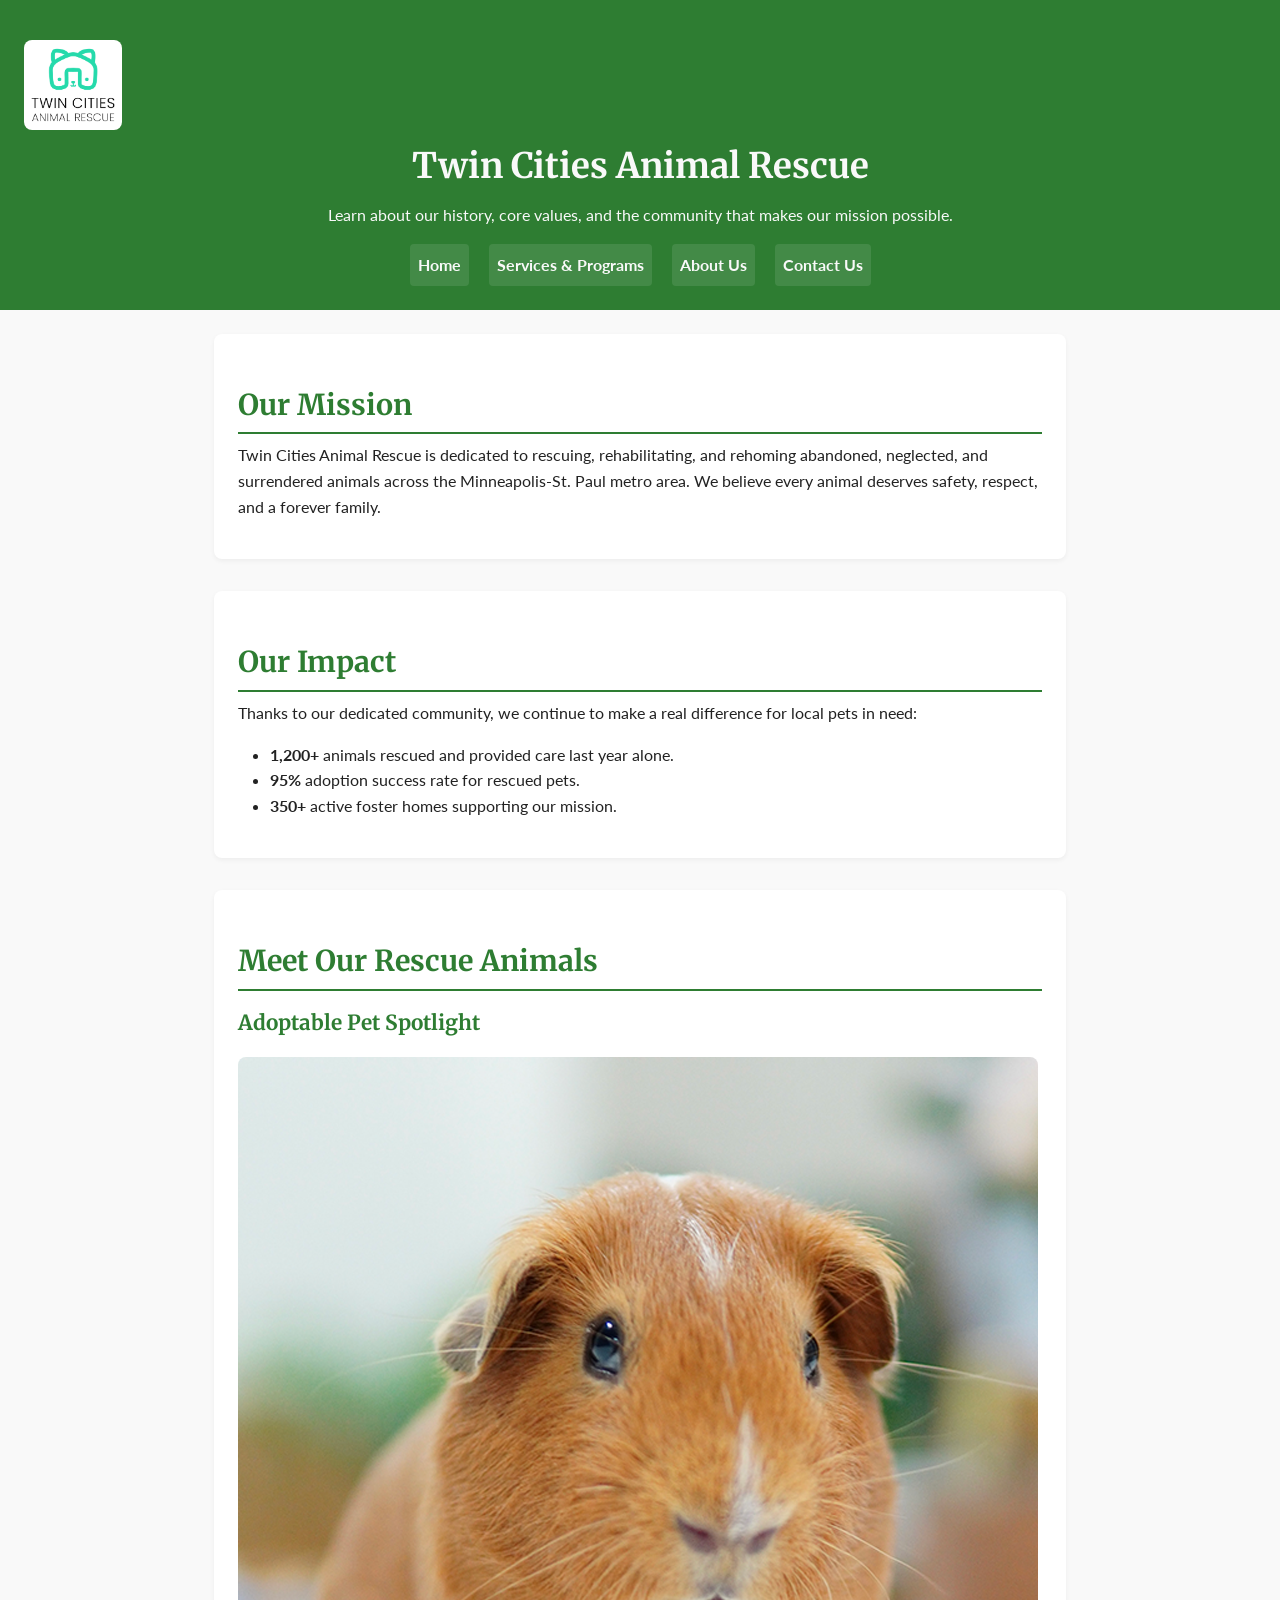
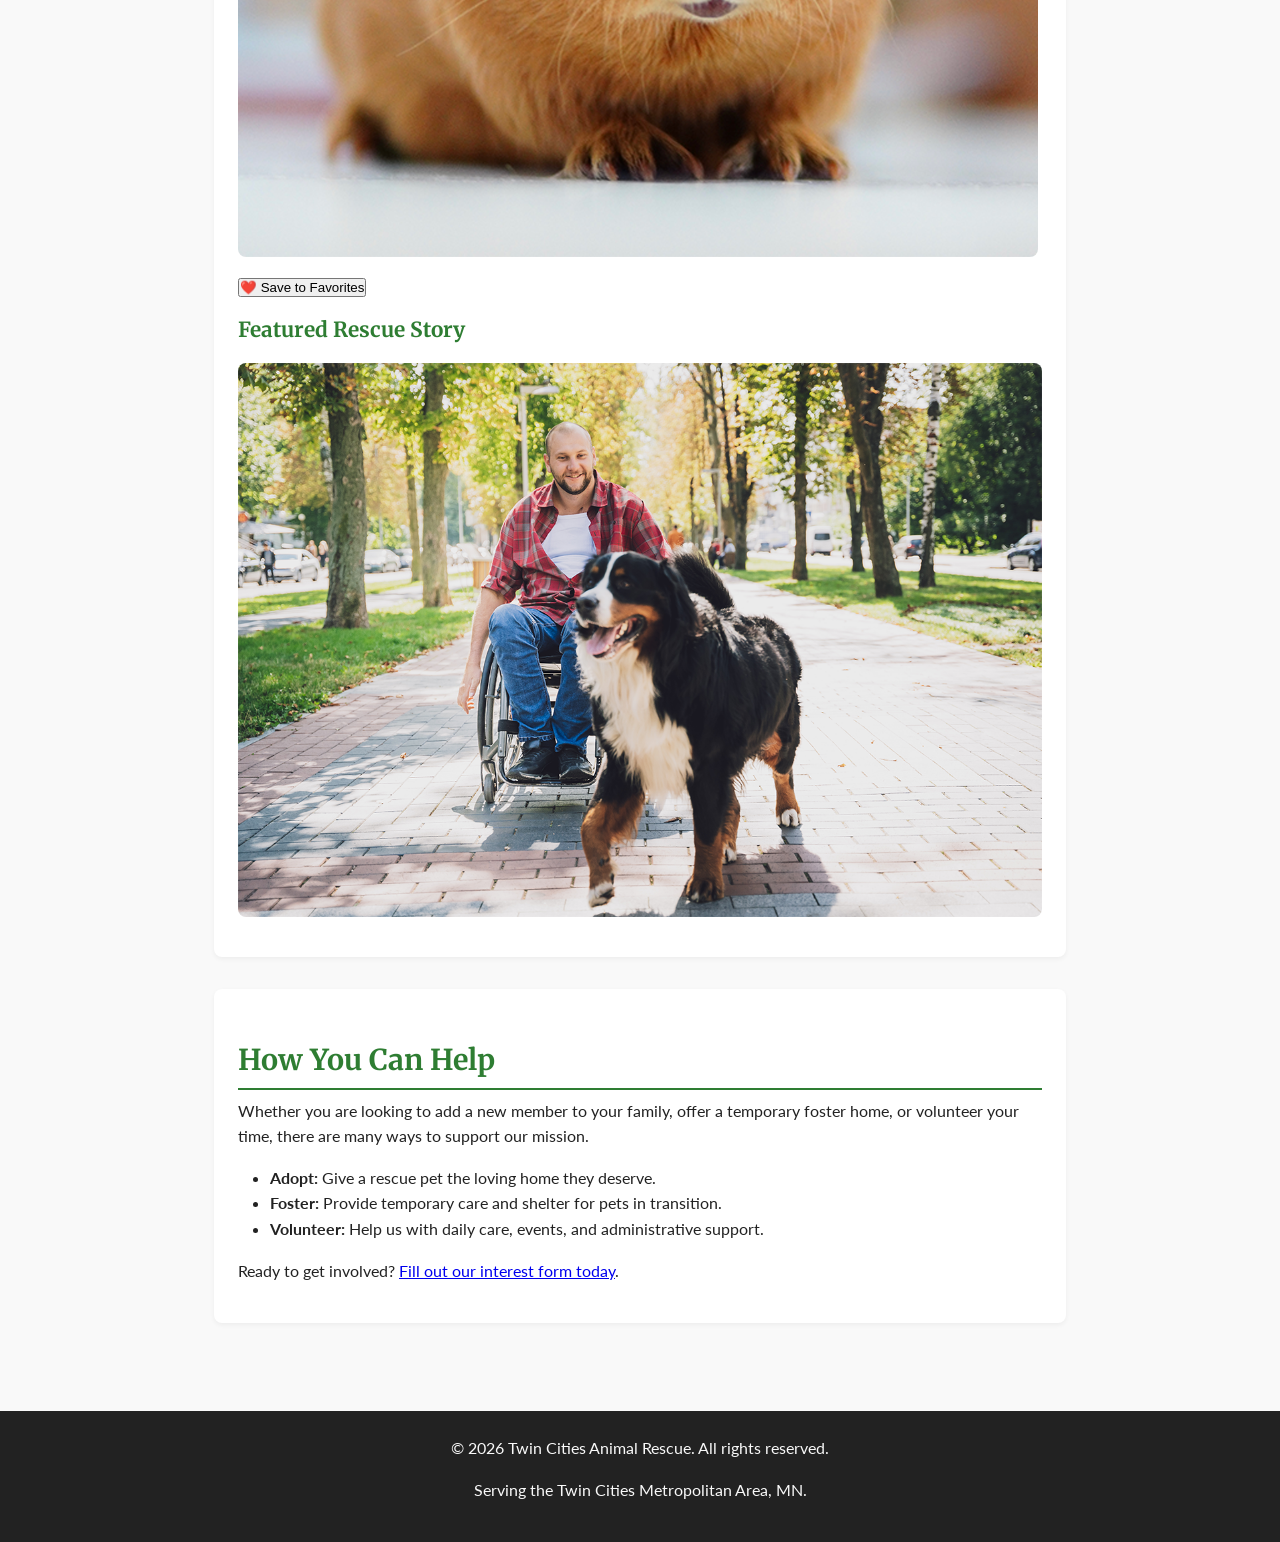
<file: index.html>
<!DOCTYPE html>
<html lang="en">
<head>
    <meta charset="UTF-8">
    <meta name="viewport" content="width=device-width, initial-scale=1.0">
    <title>Home - Twin Cities Animal Rescue</title>
    <!-- Linking your CSS and JavaScript files -->
    <script src="./script.js" defer></script>
    <link rel="stylesheet" href="./style.css">
</head>
<body>

    <header>
        <img src="assets/images/rescue-logo_c.png" alt="Twin Cities Animal Rescue Logo">
        <h1>Twin Cities Animal Rescue</h1>
        <p>Learn about our history, core values, and the community that makes our mission possible.</p>
        
        <nav>
            <ul>
                <li><a href="index.html">Home</a></li>
                <li><a href="services.html">Services &amp; Programs</a></li>
                <li><a href="about.html">About Us</a></li>
                <li><a href="contact.html">Contact Us</a></li>
            </ul>
        </nav>
    </header>

    <main>
        <section>
            <h2>Our Mission</h2>
            <p>Twin Cities Animal Rescue is dedicated to rescuing, rehabilitating, and rehoming abandoned, neglected, and surrendered animals across the Minneapolis-St. Paul metro area. We believe every animal deserves safety, respect, and a forever family.</p>
        </section>

        <section>
            <h2>Our Impact</h2>
            <p>Thanks to our dedicated community, we continue to make a real difference for local pets in need:</p>
            <ul>
                <li><strong>1,200+</strong> animals rescued and provided care last year alone.</li>
                <li><strong>95%</strong> adoption success rate for rescued pets.</li>
                <li><strong>350+</strong> active foster homes supporting our mission.</li>
            </ul>
        </section>

        <section>
            <h2>Meet Our Rescue Animals</h2>
            <div>
                <h3>Adoptable Pet Spotlight</h3>
                <img src="assets/images/rescue-pet_c.png" alt="A friendly rescue dog waiting patiently for adoption at Twin Cities Animal Rescue.">
                <!-- Interactive feature hooks for script.js -->
                <button id="favorite-btn" type="button">❤️ Save to Favorites</button>
            </div>

            <div>
                <h3>Featured Rescue Story</h3>
                <picture>
                    <source media="(min-width: 768px)" srcset="assets/images/rescue-feature-large_c.png">
                    <img src="assets/images/rescue-feature-small_c.png" alt="A volunteer happily playing with a rescued cat in a bright community room.">
                </picture>
            </div>
        </section>

        <section>
            <h2>How You Can Help</h2>
            <p>Whether you are looking to add a new member to your family, offer a temporary foster home, or volunteer your time, there are many ways to support our mission.</p>
            <ul>
                <li><strong>Adopt:</strong> Give a rescue pet the loving home they deserve.</li>
                <li><strong>Foster:</strong> Provide temporary care and shelter for pets in transition.</li>
                <li><strong>Volunteer:</strong> Help us with daily care, events, and administrative support.</li>
            </ul>
            <p>Ready to get involved? <a href="contact.html">Fill out our interest form today</a>.</p>
        </section>
    </main>

    <footer>
        <p>&copy; 2026 Twin Cities Animal Rescue. All rights reserved.</p>
        <p>Serving the Twin Cities Metropolitan Area, MN.</p>
    </footer>

</body>
</html>
</file>
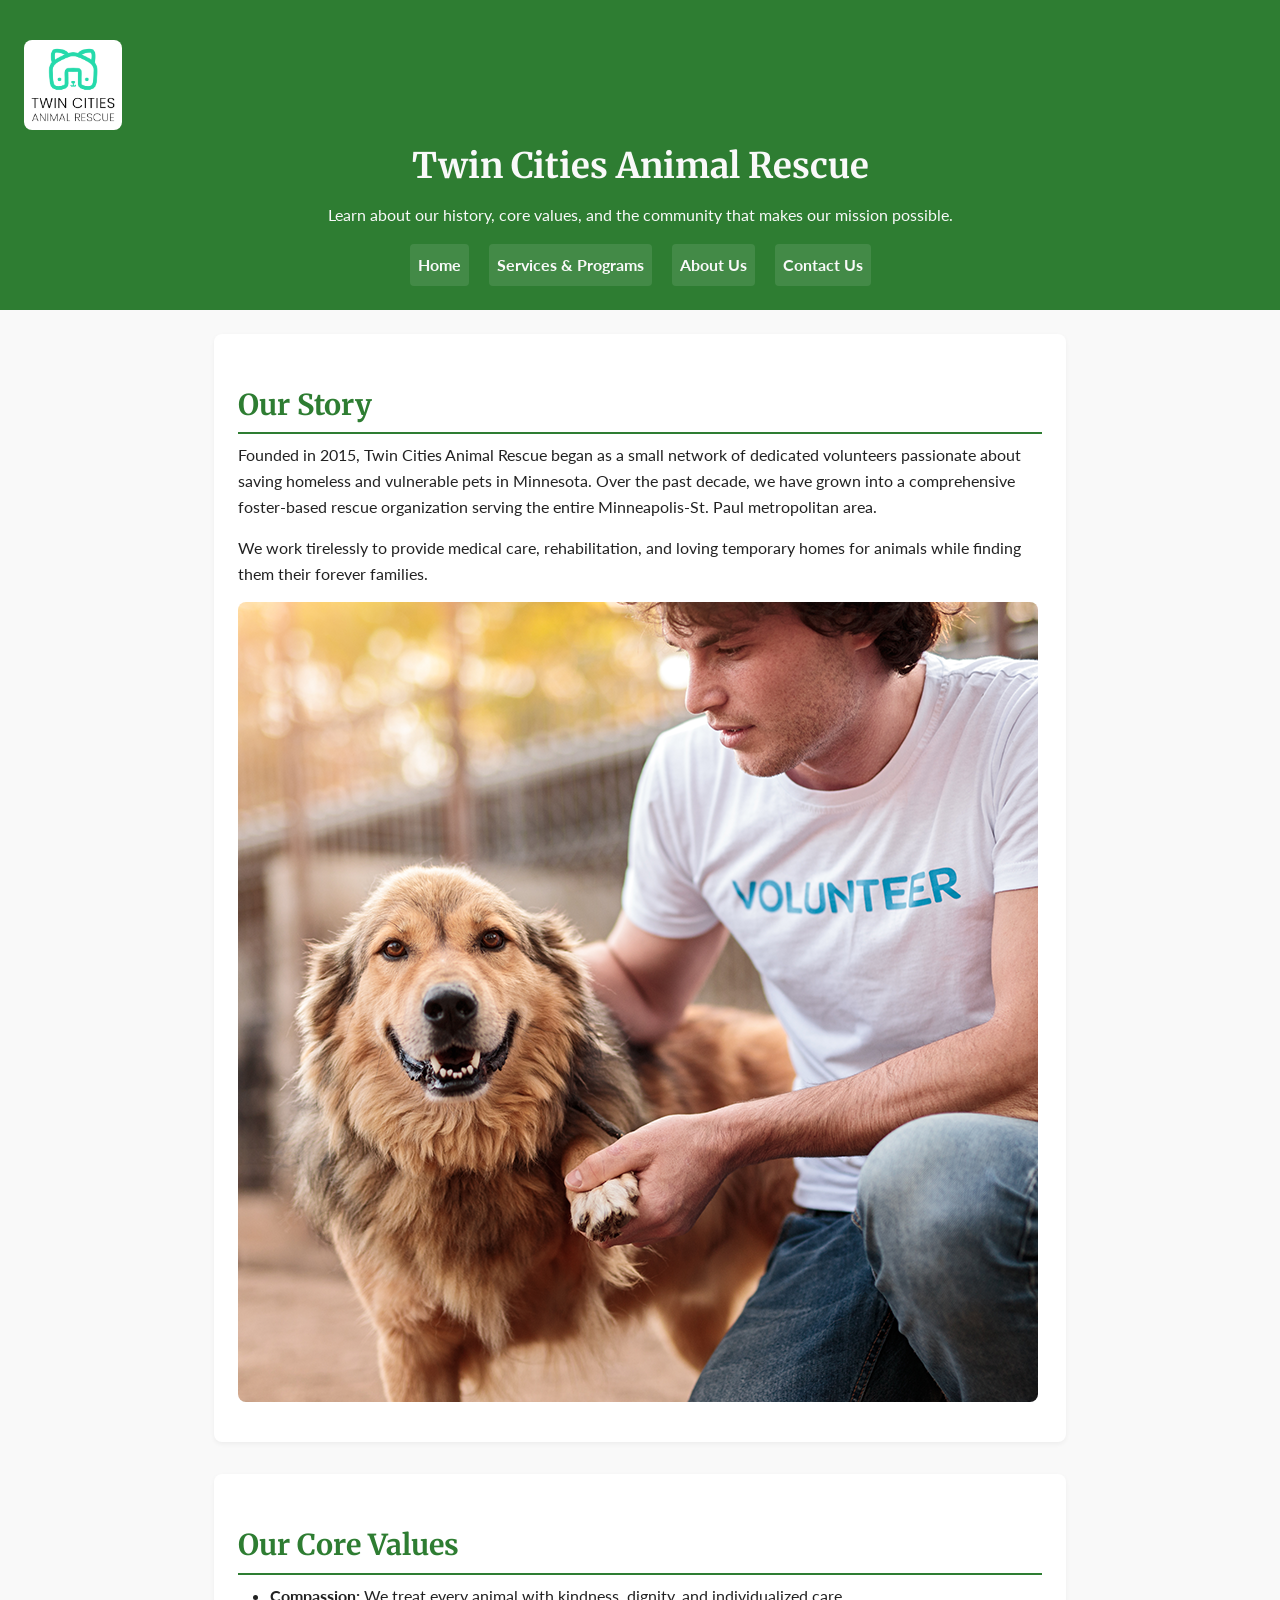
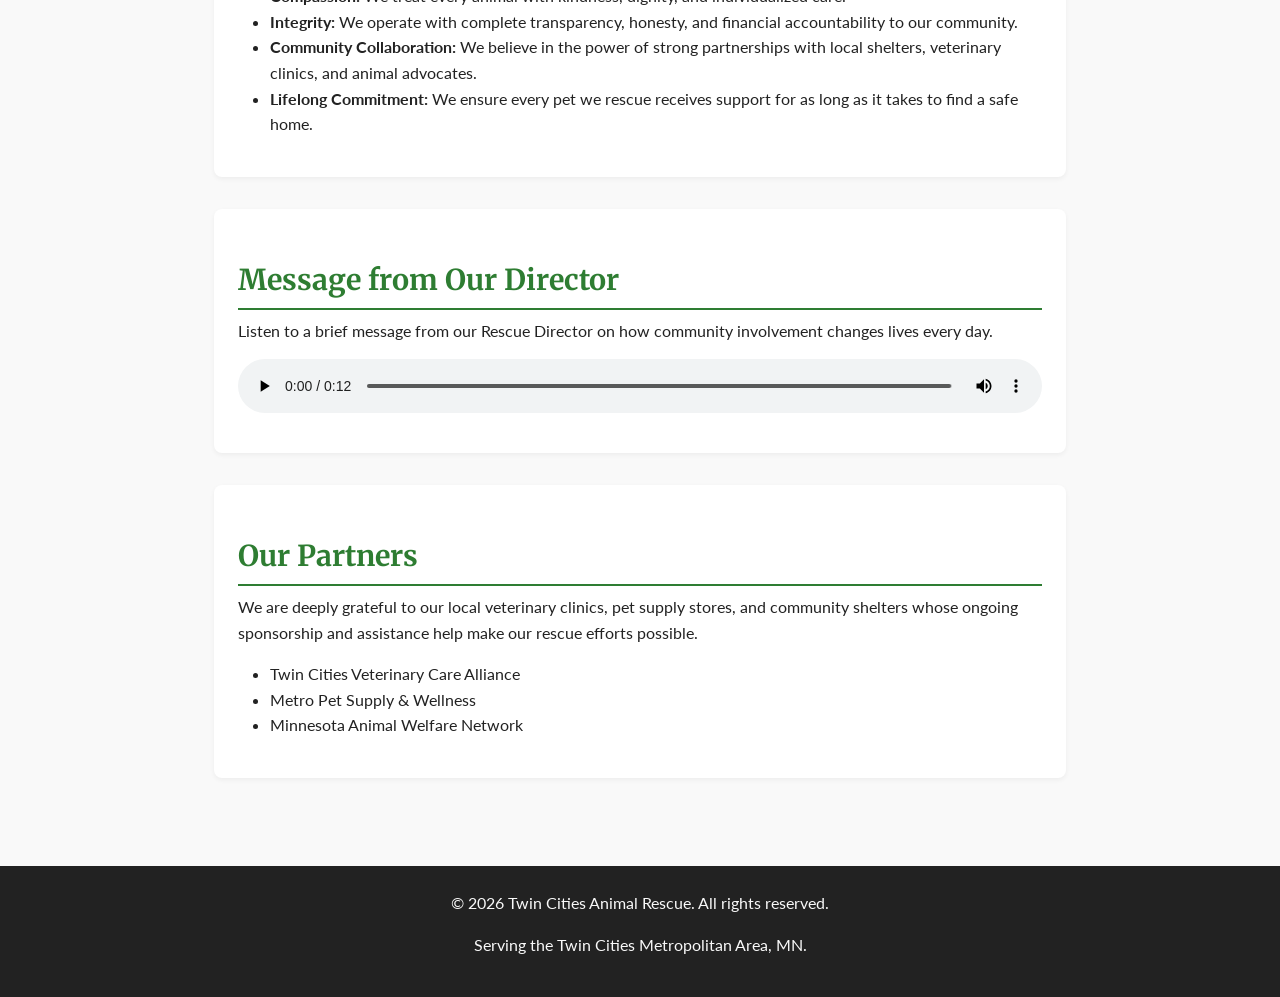
<file: about.html>
<!DOCTYPE html>
<html lang="en">
<head>
    <script src="script.js" defer></script>
    <link rel="stylesheet" href="style.css">
    <meta charset="UTF-8">
    <meta name="viewport" content="width=device-width, initial-scale=1.0">
    <title>About Us - Twin Cities Animal Rescue</title>
</head>
<body>

    <header>
        <img src="assets/images/rescue-logo_c.png" alt="Twin Cities Animal Rescue Logo">
        <h1>Twin Cities Animal Rescue</h1>
        <p>Learn about our history, core values, and the community that makes our mission possible.</p>
        
        <nav>
            <ul>
                <li><a href="index.html">Home</a></li>
                <li><a href="services.html">Services &amp; Programs</a></li>
                <li><a href="about.html">About Us</a></li>
                <li><a href="contact.html">Contact Us</a></li>
            </ul>
        </nav>
    </header>

    <main>
        <section>
            <h2>Our Story</h2>
            <p>Founded in 2015, Twin Cities Animal Rescue began as a small network of dedicated volunteers passionate about saving homeless and vulnerable pets in Minnesota. Over the past decade, we have grown into a comprehensive foster-based rescue organization serving the entire Minneapolis-St. Paul metropolitan area.</p>
            <p>We work tirelessly to provide medical care, rehabilitation, and loving temporary homes for animals while finding them their forever families.</p>
            
            <div>
                <img src="assets/images/rescue-volunteer_c.png" alt="A dedicated volunteer smiling while holding a newly rescued dog at a community shelter event.">
            </div>
        </section>

        <section>
            <h2>Our Core Values</h2>
            <ul>
                <li><strong>Compassion:</strong> We treat every animal with kindness, dignity, and individualized care.</li>
                <li><strong>Integrity:</strong> We operate with complete transparency, honesty, and financial accountability to our community.</li>
                <li><strong>Community Collaboration:</strong> We believe in the power of strong partnerships with local shelters, veterinary clinics, and animal advocates.</li>
                <li><strong>Lifelong Commitment:</strong> We ensure every pet we rescue receives support for as long as it takes to find a safe home.</li>
            </ul>
        </section>

       <section>
            <h2>Message from Our Director</h2>
            <p>Listen to a brief message from our Rescue Director on how community involvement changes lives every day.</p>
            
            <audio controls>
                <source src="assets/audio/rescue-message_c.mp3" type="audio/mpeg">
                Your browser does not support the audio element. Please download or listen to our message on our official social channels.
            </audio>
        </section>

        <section>
            <h2>Our Partners</h2>
            <p>We are deeply grateful to our local veterinary clinics, pet supply stores, and community shelters whose ongoing sponsorship and assistance help make our rescue efforts possible.</p>
            <ul>
                <li>Twin Cities Veterinary Care Alliance</li>
                <li>Metro Pet Supply &amp; Wellness</li>
                <li>Minnesota Animal Welfare Network</li>
            </ul>
        </section>
    </main>

    <footer>
        <p>&copy; 2026 Twin Cities Animal Rescue. All rights reserved.</p>
        <p>Serving the Twin Cities Metropolitan Area, MN.</p>
    </footer>

</body>
</html>
</file>
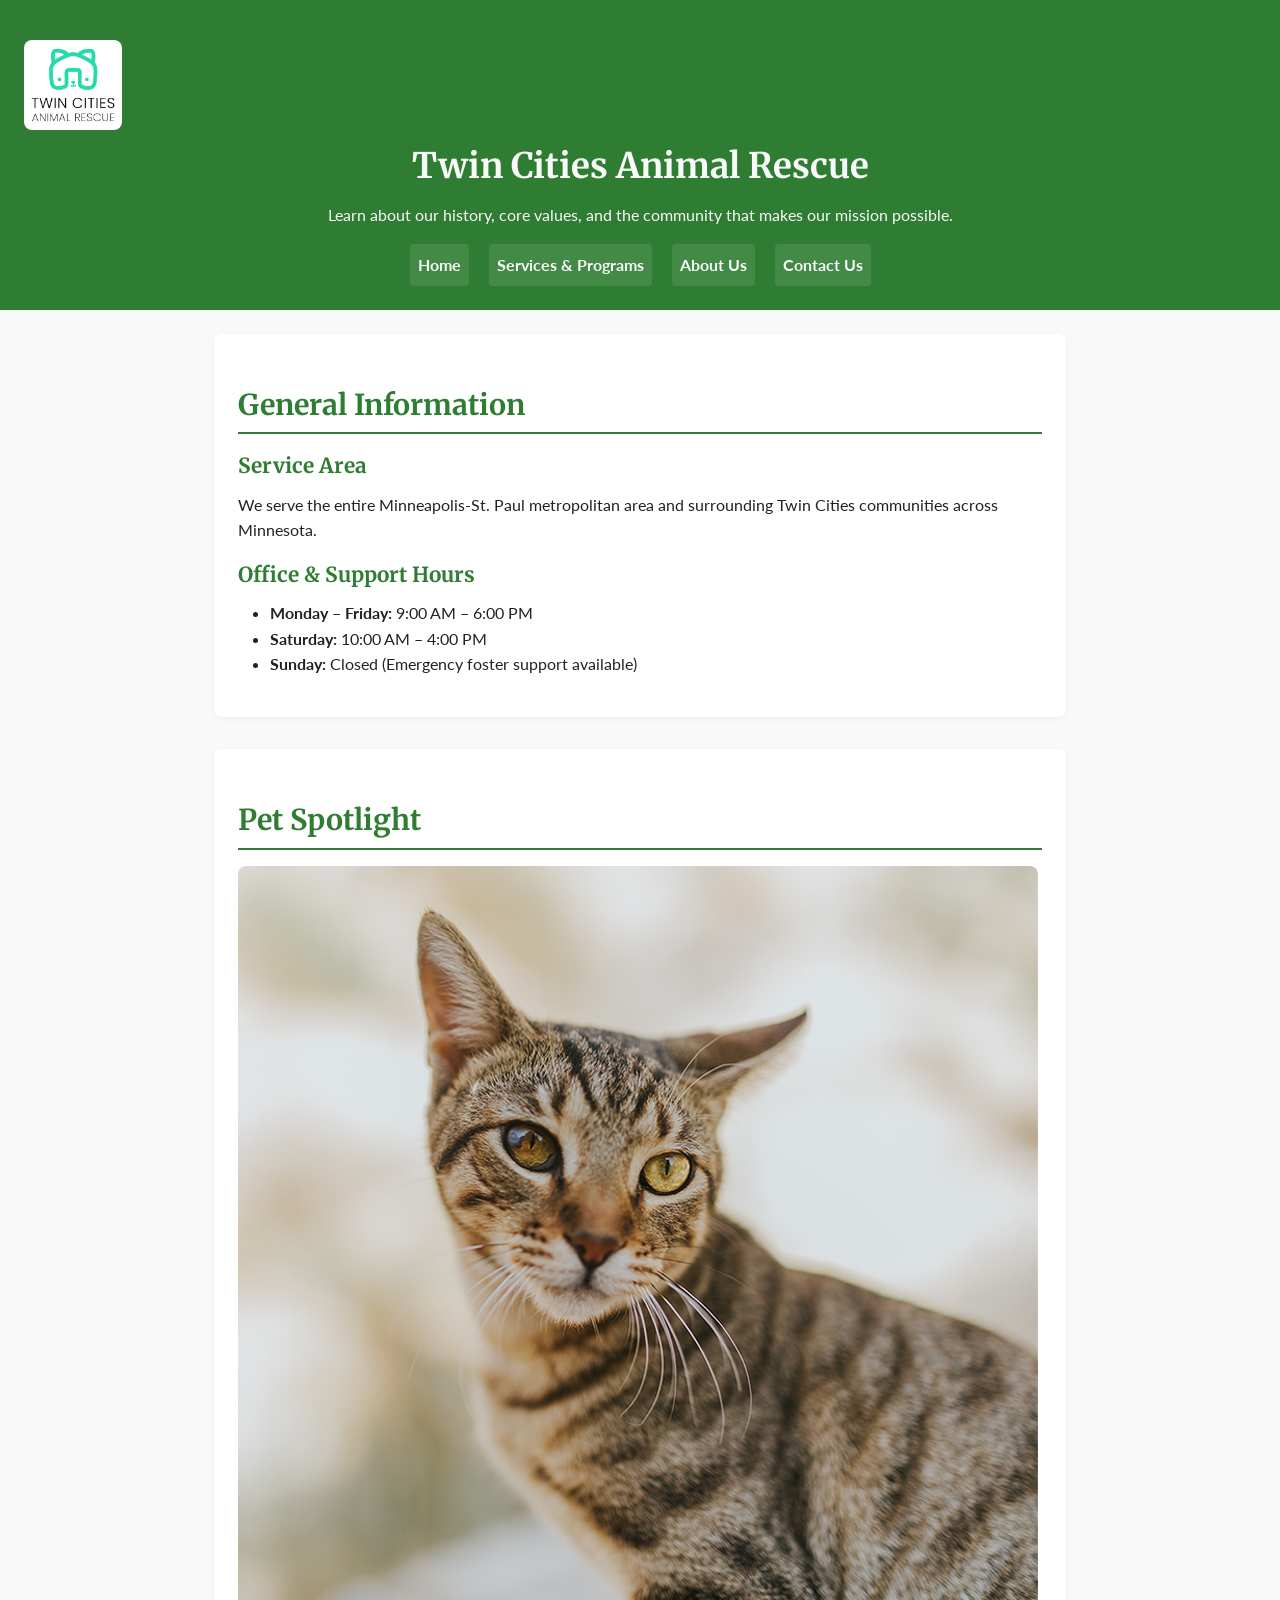
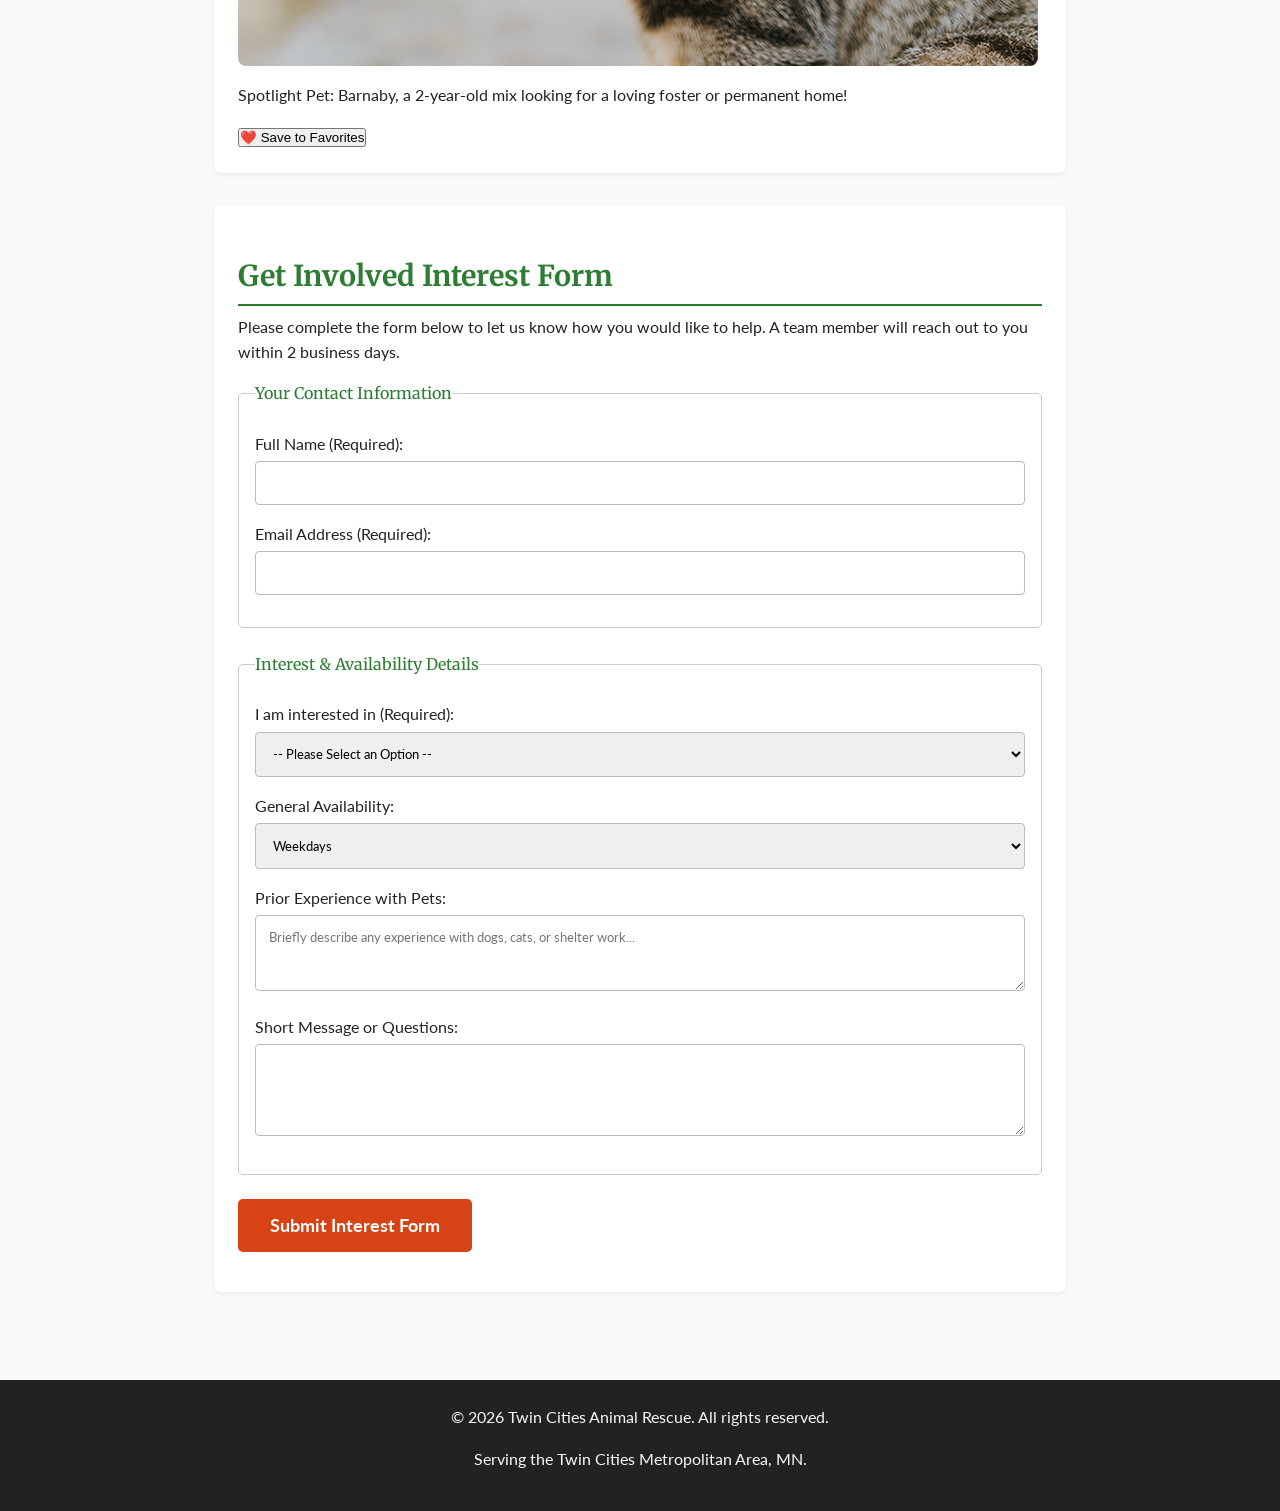
<file: contact.html>
<!DOCTYPE html>
<html lang="en">
<head>
    <script src="script.js" defer></script>
    <link rel="stylesheet" href="style.css">
    <meta charset="UTF-8">
    <meta name="viewport" content="width=device-width, initial-scale=1.0">
    <title>Contact Us - Twin Cities Animal Rescue</title>
</head>
<body>

    <header>
        <img src="assets/images/rescue-logo_c.png" alt="Twin Cities Animal Rescue Logo">
        <h1>Twin Cities Animal Rescue</h1>
        <p>Learn about our history, core values, and the community that makes our mission possible.</p>
        
        <nav>
            <ul>
                <li><a href="index.html">Home</a></li>
                <li><a href="services.html">Services &amp; Programs</a></li>
                <li><a href="about.html">About Us</a></li>
                <li><a href="contact.html">Contact Us</a></li>
            </ul>
        </nav>
    </header>

    <main>
        <section>
            <h2>General Information</h2>
            
            <h3>Service Area</h3>
            <p>We serve the entire Minneapolis-St. Paul metropolitan area and surrounding Twin Cities communities across Minnesota.</p>

            <h3>Office &amp; Support Hours</h3>
            <ul>
                <li><strong>Monday – Friday:</strong> 9:00 AM – 6:00 PM</li>
                <li><strong>Saturday:</strong> 10:00 AM – 4:00 PM</li>
                <li><strong>Sunday:</strong> Closed (Emergency foster support available)</li>
            </ul>
        </section>

        <section>
            <h2>Pet Spotlight</h2>
            <div>
                <img src="assets/images/rescue-pet-spotlight_c.png" alt="A handsome rescue dog posing happily outdoors in a sunny park.">
                <p>Spotlight Pet: Barnaby, a 2-year-old mix looking for a loving foster or permanent home!</p>
                <button id="favorite-btn" type="button">❤️ Save to Favorites</button>
            </div>
        </section>

        <section>
            <h2>Get Involved Interest Form</h2>
            <p>Please complete the form below to let us know how you would like to help. A team member will reach out to you within 2 business days.</p>

            <form action="#" method="post">
                <fieldset>
                    <legend>Your Contact Information</legend>

                    <p>
                        <label for="name">Full Name (Required):</label><br>
                        <input type="text" id="name" name="name" required>
                    </p>

                    <p>
                        <label for="email">Email Address (Required):</label><br>
                        <input type="email" id="email" name="email" required>
                    </p>
                </fieldset>

                <fieldset>
                    <legend>Interest &amp; Availability Details</legend>

                    <p>
                        <label for="interest-type">I am interested in (Required):</label><br>
                        <select id="interest-type" name="interest_type" required>
                            <option value="">-- Please Select an Option --</option>
                            <option value="volunteer">Volunteering</option>
                            <option value="foster">Fostering a Pet</option>
                            <option value="adoption-info">Adoption Information</option>
                            <option value="other">Other Inquiry</option>
                        </select>
                    </p>

                    <p>
                        <label for="availability">General Availability:</label><br>
                        <select id="availability" name="availability">
                            <option value="weekdays">Weekdays</option>
                            <option value="weekends">Weekends</option>
                            <option value="evenings">Evenings</option>
                            <option value="flexible">Flexible / Any Time</option>
                        </select>
                    </p>

                    <p>
                        <label for="pet-experience">Prior Experience with Pets:</label><br>
                        <textarea id="pet-experience" name="pet_experience" rows="3" placeholder="Briefly describe any experience with dogs, cats, or shelter work..."></textarea>
                    </p>

                    <p>
                        <label for="user-message">Short Message or Questions:</label><br>
                        <textarea id="user-message" name="user_message" rows="4"></textarea>
                    </p>
                </fieldset>

                <p>
                    <button type="submit">Submit Interest Form</button>
                </p>
            </form>
        </section>
    </main>

    <footer>
        <p>&copy; 2026 Twin Cities Animal Rescue. All rights reserved.</p>
        <p>Serving the Twin Cities Metropolitan Area, MN.</p>
    </footer>

</body>
</html>
</file>
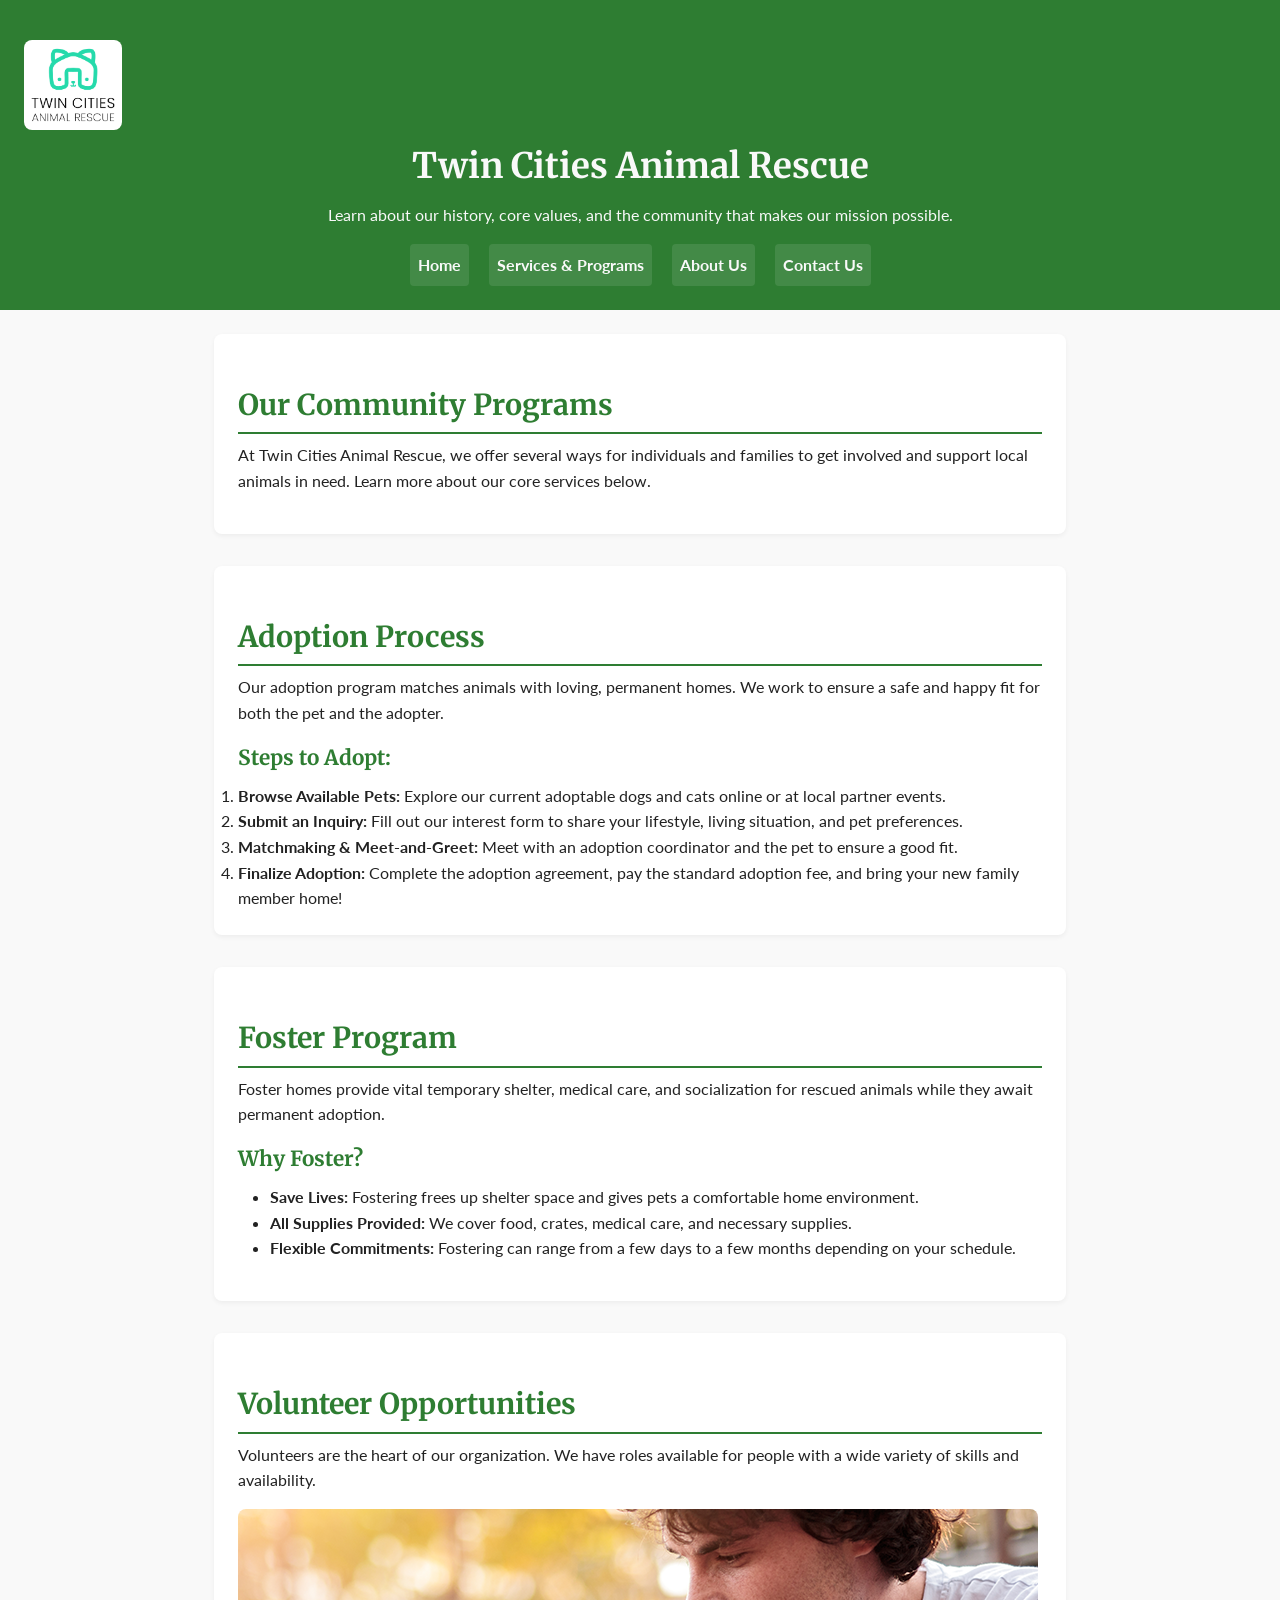
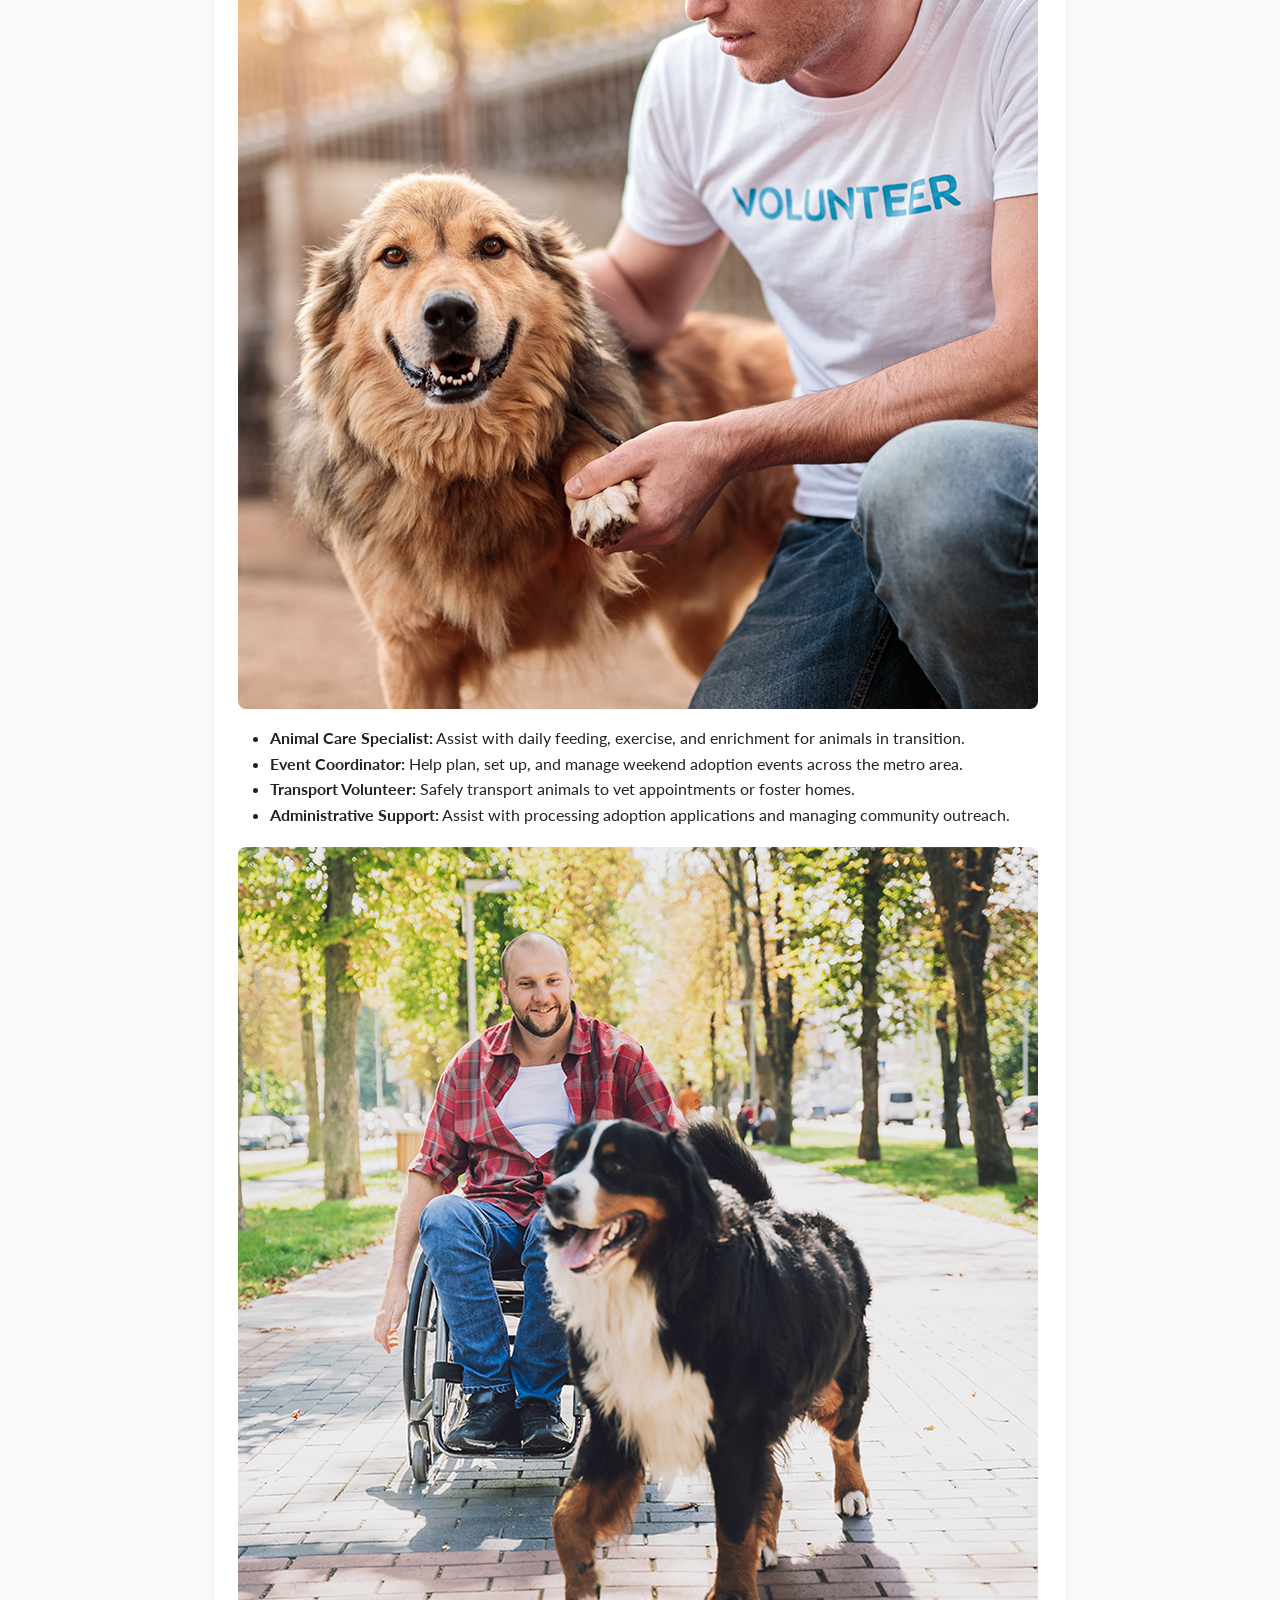
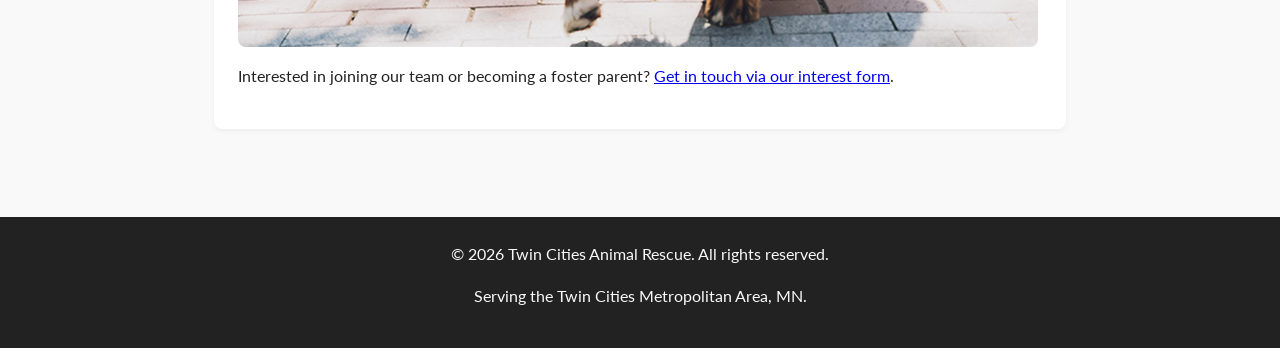
<file: services.html>
<!DOCTYPE html>
<html lang="en">
<head>
    <meta charset="UTF-8">
    <meta name="viewport" content="width=device-width, initial-scale=1.0">
    <title>Services &amp; Programs - Twin Cities Animal Rescue</title>
    <!-- Linking your CSS and JavaScript files -->
    <link rel="stylesheet" href="style.css">
    <script src="script.js" defer></script>
</head>
<body>

    <header>
        <img src="assets/images/rescue-logo_c.png" alt="Twin Cities Animal Rescue Logo">
        <h1>Twin Cities Animal Rescue</h1>
        <p>Learn about our history, core values, and the community that makes our mission possible.</p>
        
        <nav>
            <ul>
                <li><a href="index.html">Home</a></li>
                <li><a href="services.html">Services &amp; Programs</a></li>
                <li><a href="about.html">About Us</a></li>
                <li><a href="contact.html">Contact Us</a></li>
            </ul>
        </nav>
    </header>

    <main>
        <section>
            <h2>Our Community Programs</h2>
            <p>At Twin Cities Animal Rescue, we offer several ways for individuals and families to get involved and support local animals in need. Learn more about our core services below.</p>
        </section>

        <section>
            <h2>Adoption Process</h2>
            <p>Our adoption program matches animals with loving, permanent homes. We work to ensure a safe and happy fit for both the pet and the adopter.</p>
            <h3>Steps to Adopt:</h3>
            <ol>
                <li><strong>Browse Available Pets:</strong> Explore our current adoptable dogs and cats online or at local partner events.</li>
                <li><strong>Submit an Inquiry:</strong> Fill out our interest form to share your lifestyle, living situation, and pet preferences.</li>
                <li><strong>Matchmaking &amp; Meet-and-Greet:</strong> Meet with an adoption coordinator and the pet to ensure a good fit.</li>
                <li><strong>Finalize Adoption:</strong> Complete the adoption agreement, pay the standard adoption fee, and bring your new family member home!</li>
            </ol>
        </section>

        <section>
            <h2>Foster Program</h2>
            <p>Foster homes provide vital temporary shelter, medical care, and socialization for rescued animals while they await permanent adoption.</p>
            <h3>Why Foster?</h3>
            <ul>
                <li><strong>Save Lives:</strong> Fostering frees up shelter space and gives pets a comfortable home environment.</li>
                <li><strong>All Supplies Provided:</strong> We cover food, crates, medical care, and necessary supplies.</li>
                <li><strong>Flexible Commitments:</strong> Fostering can range from a few days to a few months depending on your schedule.</li>
            </ul>
        </section>

        <section>
            <h2>Volunteer Opportunities</h2>
            <p>Volunteers are the heart of our organization. We have roles available for people with a wide variety of skills and availability.</p>
            <img src="assets/images/rescue-volunteer_c.png" alt="A dedicated volunteer working with a rescue animal.">
            <ul>
                <li><strong>Animal Care Specialist:</strong> Assist with daily feeding, exercise, and enrichment for animals in transition.</li>
                <li><strong>Event Coordinator:</strong> Help plan, set up, and manage weekend adoption events across the metro area.</li>
                <li><strong>Transport Volunteer:</strong> Safely transport animals to vet appointments or foster homes.</li>
                <li><strong>Administrative Support:</strong> Assist with processing adoption applications and managing community outreach.</li>
            </ul>
            
            <div style="margin-top: 20px;">
                <picture>
                    <img src="assets/images/rescue-feature-small_c.png" alt="Rescue program participants engaged in community outreach.">
                </picture>
            </div>

            <p>Interested in joining our team or becoming a foster parent? <a href="contact.html">Get in touch via our interest form</a>.</p>
        </section>
    </main>

    <footer>
        <p>&copy; 2026 Twin Cities Animal Rescue. All rights reserved.</p>
        <p>Serving the Twin Cities Metropolitan Area, MN.</p>
    </footer>

</body>
</html>
</file>
<file: style.css>
/* IMPORT GOOGLE FONTS */
@import url('https://fonts.googleapis.com/css2?family=Lato:wght@400;700&family=Merriweather:wght@400;700&display=swap');

/* --- COLOR PALETTE & VARIABLES --- */
:root {
    --bg-color: #F9F9F9;        /* Off-White */
    --text-color: #222222;      /* Deep Gray */
    --primary-color: #2E7D32;   /* Forest Green (Trust/Nature) */
    --accent-color: #D84315;    /* Terracotta (Action/Hope) */
    
    --heading-font: 'Merriweather', Georgia, serif;
    --body-font: 'Lato', Verdana, sans-serif;
}

/* --- BASE RESETS & TYPOGRAPHY --- */
* {
    margin: 0;
    padding: 0;
    box-sizing: border-box;
}

body {
    font-family: var(--body-font);
    background-color: var(--bg-color);
    color: var(--text-color);
    line-height: 1.6;
    font-size: 16px;
}

h1, h2, h3, legend {
    font-family: var(--heading-font);
    color: var(--primary-color);
    margin-bottom: 0.5rem;
}

h1 { font-size: 2.2rem; }
h2 { font-size: 1.8rem; margin-top: 1.5rem; border-bottom: 2px solid var(--primary-color); padding-bottom: 0.3rem;}
h3 { font-size: 1.3rem; margin-top: 1rem; }
p, ul, figure { margin-bottom: 1rem; }
ul { margin-left: 2rem; }

/* --- MOBILE-FIRST LAYOUT (FLEXBOX) --- */
header {
    background-color: var(--primary-color);
    color: var(--bg-color);
    padding: 1.5rem;
    text-align: center;
}

header img {
    height: 90px;
    width: auto;
    margin-bottom: 0.5rem;
}

header h1, header p {
    color: var(--bg-color);
    border: none;
}

nav ul {
    list-style-type: none;
    margin: 1rem 0 0 0;
    display: flex;
    flex-direction: column; /* Stacked links on mobile */
    gap: 10px;
}

nav a {
    color: var(--bg-color);
    text-decoration: none;
    font-weight: bold;
    padding: 0.5rem;
    background-color: rgba(255, 255, 255, 0.1);
    border-radius: 4px;
    display: block;
}

nav a:hover {
    background-color: var(--accent-color);
}

main {
    padding: 1.5rem;
    max-width: 900px;
    margin: 0 auto;
}

section {
    margin-bottom: 2rem;
    background-color: #FFFFFF;
    padding: 1.5rem;
    border-radius: 8px;
    box-shadow: 0 2px 5px rgba(0,0,0,0.05);
}

footer {
    background-color: var(--text-color);
    color: var(--bg-color);
    text-align: center;
    padding: 1.5rem;
    margin-top: 2rem;
}

/* --- MEDIA & IMAGES --- */
img, picture, video {
    max-width: 100%;
    height: auto;
    border-radius: 8px;
    display: block;
    margin: 1rem 0;
}

audio {
    width: 100%;
    max-width: 100%;
    margin: 1rem 0;
    display: block;
}

figcaption {
    font-size: 0.9rem;
    font-style: italic;
    color: #555555;
    text-align: center;
}

/* --- FORM STYLING --- */
fieldset {
    padding: 1rem;
    margin-bottom: 1.5rem;
    border: 1px solid #CCCCCC;
    border-radius: 5px;
}

input[type="text"], input[type="email"], select, textarea {
    width: 100%;
    padding: 0.8rem;
    margin-top: 0.3rem;
    border: 1px solid #BBBBBB;
    border-radius: 4px;
    font-family: var(--body-font);
}

button[type="submit"] {
    background-color: var(--accent-color);
    color: white;
    border: none;
    padding: 1rem 2rem;
    font-size: 1.1rem;
    font-weight: bold;
    border-radius: 5px;
    cursor: pointer;
    width: 100%;
    font-family: var(--body-font);
}

button[type="submit"]:hover {
    background-color: #B93811;
}

/* --- DESKTOP MEDIA QUERY (Responsive Layout) --- */
@media (min-width: 768px) {
    nav ul {
        flex-direction: row; /* Horizontal links on desktop */
        justify-content: center;
        gap: 20px;
    }
    
    button[type="submit"] {
        width: auto; /* Button doesn't span full width on desktop */
    }
}
</file>
